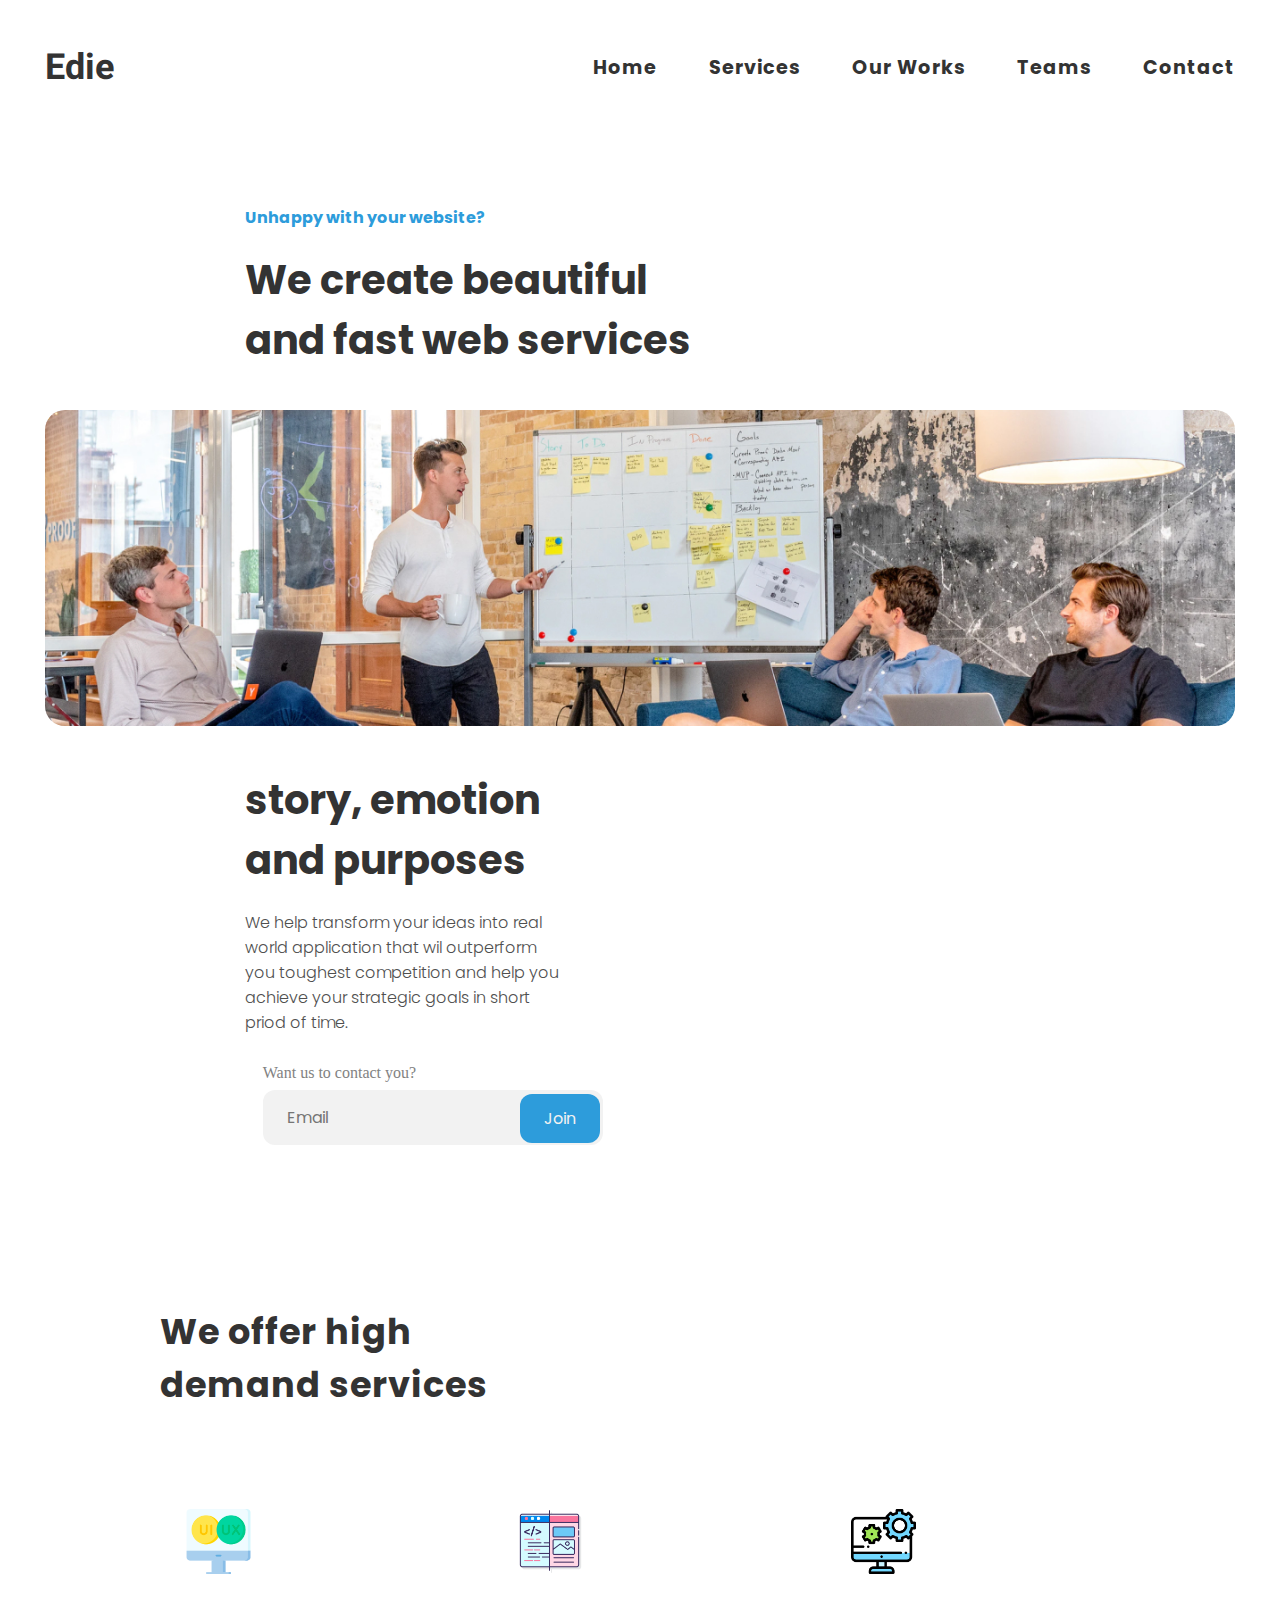
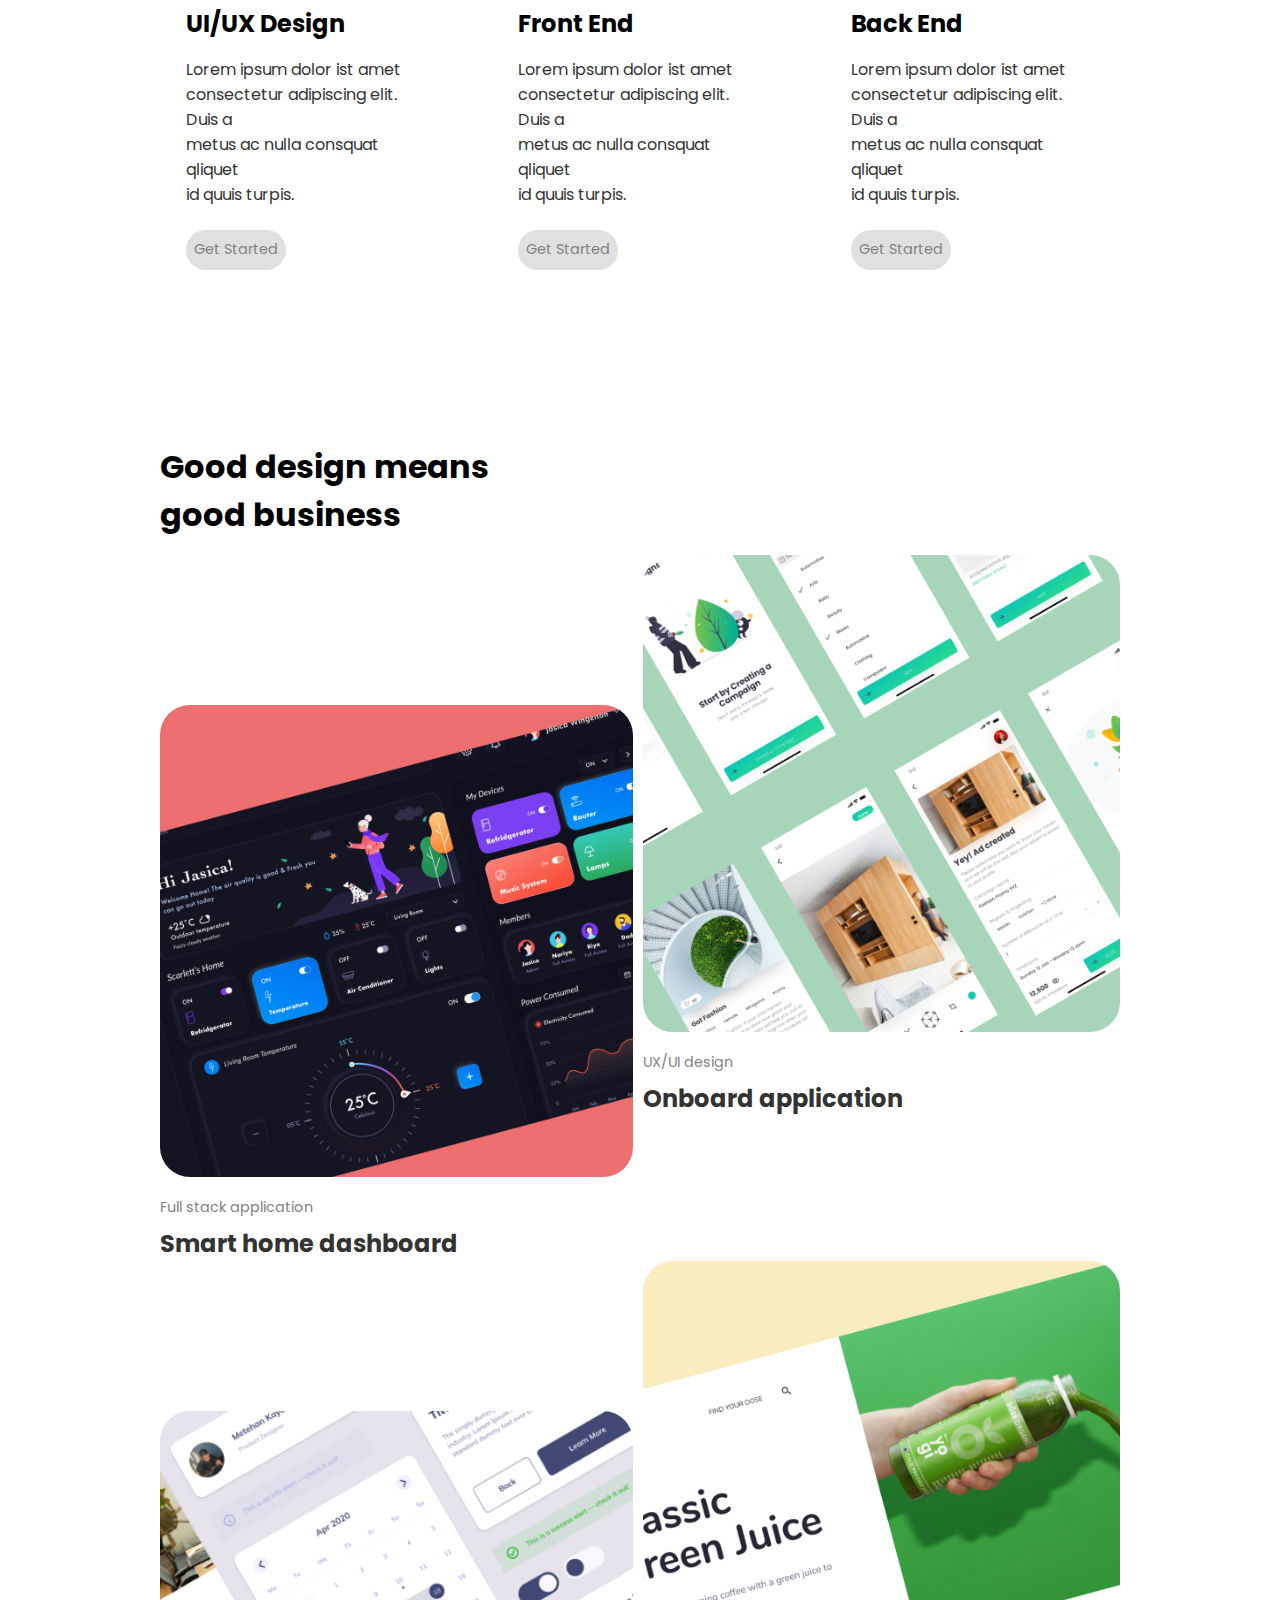
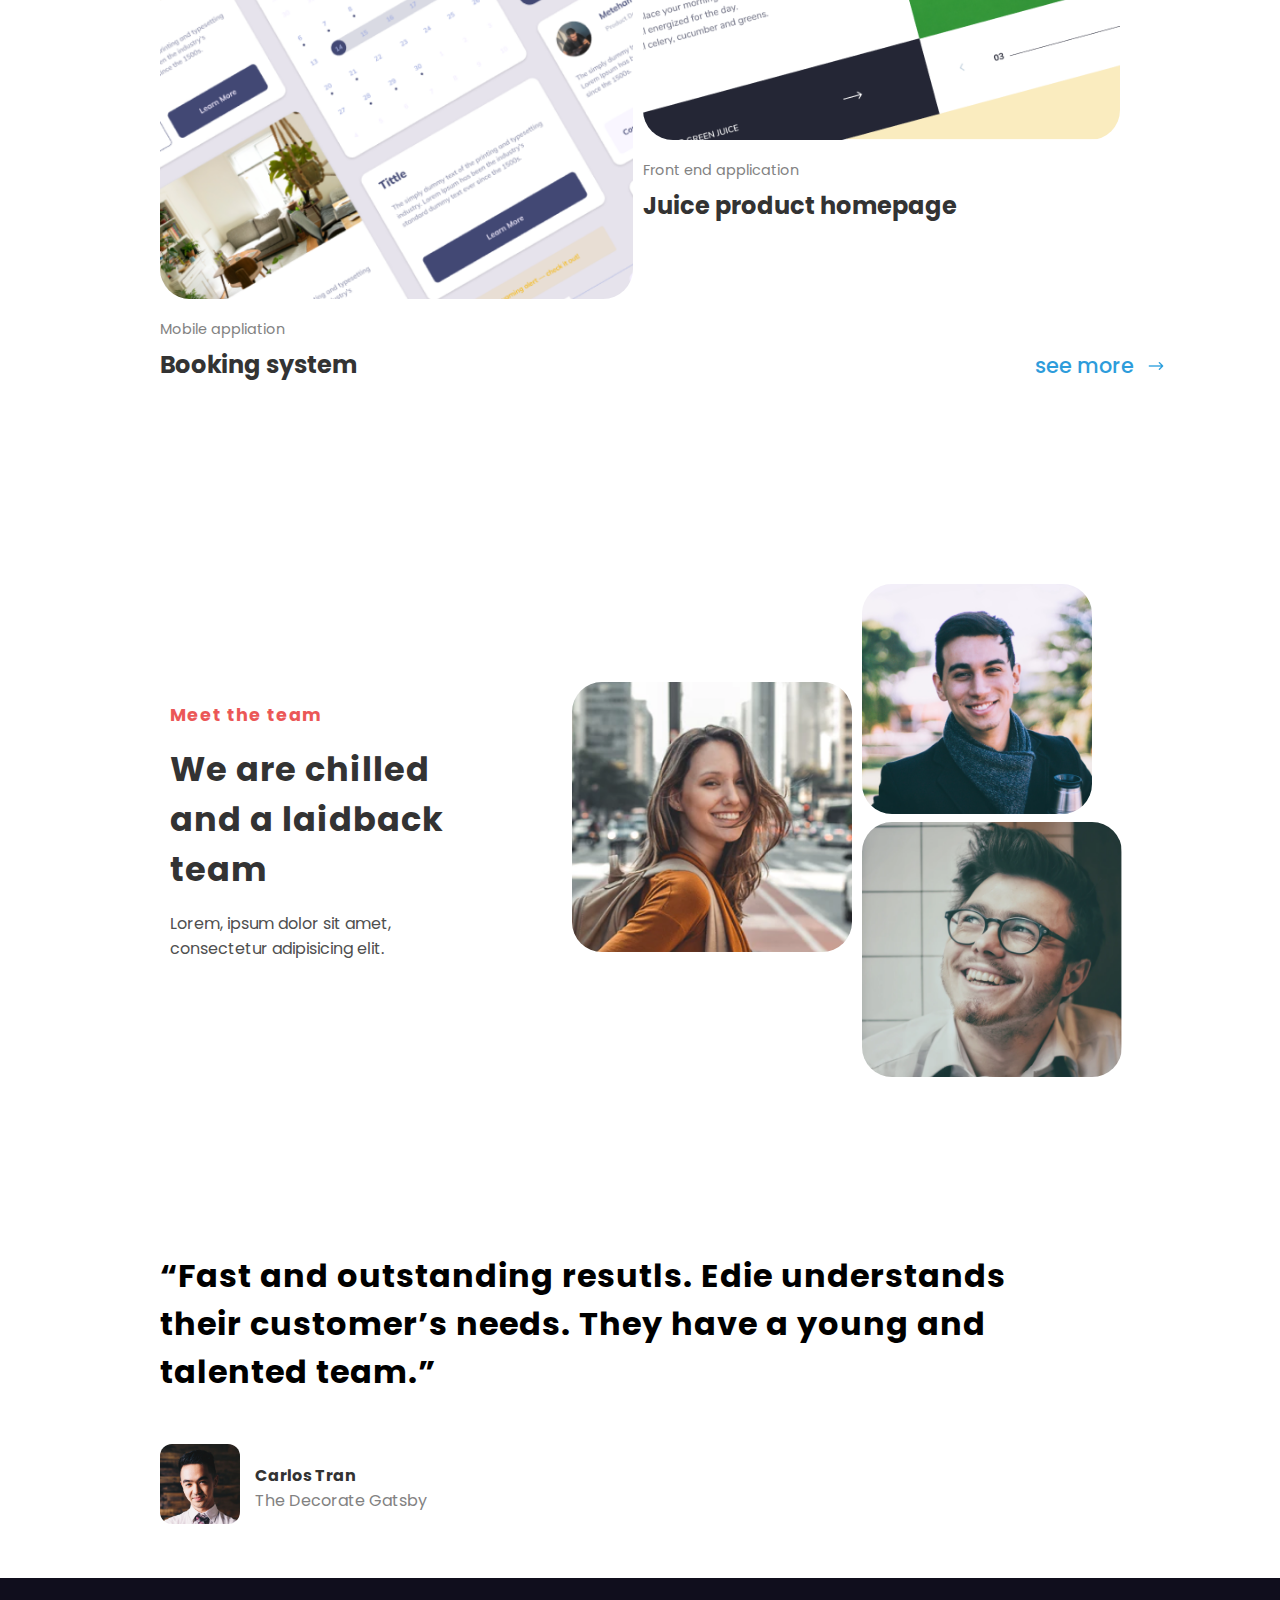
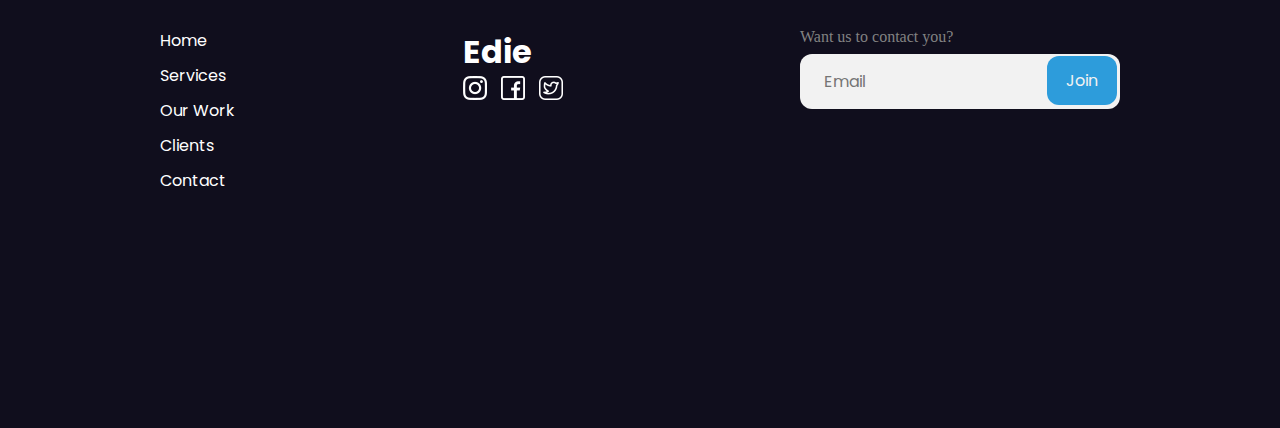
<file: index.html>
<!DOCTYPE html>
<html lang="en">

<head>
    <meta charset="UTF-8" />
    <meta http-equiv="X-UA-Compatible" content="IE=edge" />
    <meta name="viewport" content="width=device-width, initial-scale=1.0" />
    <link rel="stylesheet" href="/css/style.css" />
    <title>Edie</title>
</head>

<body>
    <div class="header" id="home">
        <!------------ header ------------>
        <!-- nav -->
        <div class="nav">
            <div class="nav__logo">
                <h2><a href="index.html">Edie</a></h2>
            </div>
            <ul class="nav__items">
                <li><a href="index.html">Home</a></li>
                <li><a href="#services">Services</a></li>
                <li><a href="#ourworks">Our Works</a></li>
                <li><a href="#clients">Teams</a></li>
                <li><a href="#contact">Contact</a></li>
            </ul>
        </div>
        <!------------ nav ------------>
        <div class="hero">
            <!------------ hero ------------>
            <div class="hero__top-text align-left">
                <p>Unhappy with your website?</p>
                <h1>We create beautiful <br />and fast web services</h1>
            </div>
            <div class="hero__img">
                <img src="/assets/image/heroImage.jpg" alt="" />
            </div>
            <div class="hero__bottom-text align-left">
                <h1>story, emotion <br />and purposes</h1>
                <p>
                    We help transform your ideas into real <br />world application that
                    wil outperform <br />
                    you toughest competition and help you <br />achieve your strategic
                    goals in short<br />
                    priod of time.
                </p>
            </div>
            <div class="hero__contact">
                <p>Want us to contact you?</p>
                <input type="text" placeholder="Email" class="email" />
                <button class="btn"><a href="">Join</a></button>
            </div>
        </div>
        <!------------ hero ------------>
    </div>
    <!------------ header ------------>
    <div class="services" id="services">
        <!------------ services ------------>
        <div class="services__title">
            <h1>We offer high<br />demand services</h1>
        </div>

        <div class="services__container">
            <div class="ui-ux transition box">
                <img src="/assets/image/uiux.png" />
                <h2>UI/UX Design</h2>
                <p>
                    Lorem ipsum dolor ist amet <br />consectetur adipiscing elit. Duis
                    a<br />
                    metus ac nulla consquat qliquet<br />
                    id quuis turpis.
                </p>
                <button class="btn"><a href="#">Get Started</a></button>
            </div>
            <div class="front-end transition box">
                <img src="/assets/image/font-end.png" />
                <h2>Front End</h2>
                <p>
                    Lorem ipsum dolor ist amet <br />consectetur adipiscing elit. Duis
                    a<br />
                    metus ac nulla consquat qliquet<br />
                    id quuis turpis.
                </p>
                <button class="btn"><a href="#">Get Started</a></button>
            </div>
            <div class="back-end transition box">
                <img src="/assets/image/back-end.png" />
                <h2>Back End</h2>
                <p>
                    Lorem ipsum dolor ist amet <br />consectetur adipiscing elit. Duis
                    a<br />
                    metus ac nulla consquat qliquet<br />
                    id quuis turpis.
                </p>
                <button class="btn"><a href="#">Get Started</a></button>
            </div>
        </div>
    </div>
    <!------------ services ------------>
    <div class="designs" id="ourworks">
        <!------------ design ------------>
        <div class="designs__title">
            <h1>
                Good design means <br />
                good business
            </h1>
        </div>
        <div class="designs__items grid-container">
            <div class="full-stack grid-item drop">
                <img src="/assets/image/smarthome.jpg" />
                <p class="sub-title">Full stack application</p>
                <h2 class="title">Smart home dashboard</h2>
            </div>
            <div class="ui-ux grid-item">
                <img src="/assets/image/onboard.png" />
                <p class="sub-title">UX/UI design</p>
                <h2 class="title">Onboard application</h2>
            </div>
            <div class="mobile grid-item drop">
                <img src="/assets/image/booking.png" />
                <p class="sub-title">Mobile appliation</p>
                <h2 class="title">Booking system</h2>
            </div>
            <div class="front-end grid-item">
                <img src="/assets/image/juice-product.png" />
                <p class="sub-title">Front end application</p>
                <h2 class="title">Juice product homepage</h2>
            </div>
        </div>
        <div class="more">
            <a href="">see more </a>
            <img src="/assets/image/right-arrows.png" />
        </div>
    </div>
    <!------------ design ------------>
    <div class="team" id="clients">
        <!------------ team ------------>
        <div class="team__intro">
            <h5>Meet the team</h5>
            <h2>We are chilled<br />and a laidback<br />team</h2>
            <p>
                Lorem, ipsum dolor sit amet,<br />
                consectetur adipisicing elit.
            </p>
        </div>
        <div class="team__people">
            <div class="img-1">
                <img src="/assets/image/person1.png" class="person-1" />
            </div>
            <div class="img-2">
                <img src="/assets/image/person2.png" class="person-2" />
            </div>
            <div class="img-3">
                <img src="/assets/image/person3.png" class="person-3" />
            </div>
        </div>
    </div>
    <!------------ team ------------>
    <div class="testimony">
        <section class="container">
            <h1 class="reiview">
                “Fast and outstanding resutls. Edie understands<br />
                their customer’s needs. They have a young and<br />
                talented team.”
            </h1>
            <div class="profile">
                <img src="/assets/image/person4.png" />
                <h5 class="align">Carlos Tran</h5>
                <p class="align">The Decorate Gatsby</p>
            </div>
        </section>
    </div>
    <!-- footer -->
    <footer>
        <div class="flex-container" id="contact">
            <div class="menu">
                <ul>
                    <li><a href="#">Home</a></li>
                    <li><a href="#">Services</a></li>
                    <li><a href="#">Our Work</a></li>
                    <li><a href="#">Clients</a></li>
                    <li><a href="#">Contact</a></li>
                </ul>
            </div>
            <div class="social">
                <div class="logo">
                    <h2><a href="index.html">Edie</a></h2>
                    <div class="social__icons">
                        <a href="https://www.instagram.com/" target="_blank"><img src="/assets/image/instagram.png"
                            class="insta"></a>
                            <a href="https://www.facebook.com/" target="_blank"><img src="/assets/image/facebook.png"
                                class="facebook" /></a>
                        <a href="https://twitter.com/home?lang=en" target="_blank"><img src="/assets/image/twitter.png"
                            class="twitter" /></a>
                        </div>
                    </div>
                </div>
                <div class="contact">
                    <p>Want us to contact you?</p>
                    <input type="text" placeholder="Email" class="email" />
                    <button class="btn"><a href="">Join</a></button>
                </div>
            </div>
        </footer>
        <!-- footer -->
    </body>
    </html>
</file>
<file: css/style.css>
@import url("https://fonts.googleapis.com/css2?family=Heebo:wght@700&family=Poppins&display=swap");
* {
  margin: 0;
  padding: 0;
  box-sizing: border-box;
  text-decoration: none;
  list-style: none;
}

html {
  scroll-behavior: smooth;
}

.header {
  width: 100%;
}
.header .nav {
  width: 93%;
  height: 15vh;
  margin: 0 auto;
  display: flex;
  justify-content: space-between;
  align-items: center;
}
.header .nav__logo {
  font-family: "Heebo", sans-serif;
  font-size: 1.5rem;
  color: #333333;
  cursor: pointer;
}
.header .nav__logo a {
  color: #333333;
}
.header .nav__items {
  display: flex;
  justify-content: space-between;
  gap: 3.2em;
}
.header .nav__items li a {
  color: #333333;
  font-family: "Poppins";
  font-weight: bold;
  font-size: 1.2rem;
  letter-spacing: 1px;
  cursor: pointer;
}

.hero {
  width: 93%;
  margin: 50px auto;
}
.hero__top-text p {
  font-family: "Poppins", sans-serif;
  font-size: 1rem;
  color: #2d9cdb;
  font-weight: bold;
  margin: 20px 0;
}
.hero__top-text h1 {
  font-family: "Poppins", sans-serif;
  font-size: 2.5rem;
  color: #333333;
  margin: 20px 0;
}
.hero__img img {
  width: 100%;
  border-radius: 20px;
  margin: 20px 0;
}
.hero__bottom-text h1 {
  font-family: "Poppins", sans-serif;
  color: #333333;
  font-size: 2.5rem;
  margin: 20px 0;
}
.hero__bottom-text p {
  color: #4f4f4f;
  font-family: "Poppins";
  font-size: 1rem;
  font-weight: 300;
  margin: 20px 0;
}
.hero .align-left {
  position: relative;
  display: inline-block;
  left: 200px;
}
.hero__contact {
  position: relative;
  display: inline-block;
  top: 95px;
  left: -100px;
}
.hero__contact p {
  color: #828282;
  font-size: 1rem;
}
.hero__contact input {
  margin-top: 0.5em;
  width: 340px;
  height: 55px;
  background: #f2f2f2;
  border-radius: 12px;
  border: none;
  padding: 0 5.5em 0 1.5em;
  font-size: 1rem;
  font-family: "Poppins", sans-serif;
  color: #4f4f4f;
  outline: none;
}
.hero__contact .btn {
  position: absolute;
  width: 80px;
  height: 49px;
  border-radius: 12px;
  border: none;
  background: #2d9cdb;
  color: #f2f2f2;
  font-family: "Poppins", sans-serif;
  font-size: 1rem;
  top: 29.5px;
  right: 3px;
}
.hero__contact .btn a:visited {
  color: #f2f2f2;
}

.services {
  margin-top: 250px;
  width: 100%;
}
.services h1 {
  font-family: "Poppins", sans-serif;
  color: #333333;
  font-size: 2.2rem;
  margin-bottom: 70px;
  letter-spacing: 1px;
}
.services__title {
  width: 75%;
  margin: 0 auto;
}
.services__container {
  width: 80%;
  display: flex;
  margin: 0 auto;
  justify-content: space-evenly;
}
.services__container img {
  width: 65px;
  height: 65px;
  margin: 0.7em 0;
}
.services__container .ui-ux,
.services__container .front-end,
.services__container .back-end {
  width: 30%;
  padding: 1em 2em 2em;
}
.services__container .ui-ux h2,
.services__container .front-end h2,
.services__container .back-end h2 {
  font-family: "Poppins", sans-serif;
  font-size: 1.5rem;
  font-weight: 700;
  color: black;
  margin: 0.7em 0;
}
.services__container .ui-ux p,
.services__container .front-end p,
.services__container .back-end p {
  font-family: "Poppins", sans-serif;
  font-size: 1rem;
  color: #333333;
  margin: 0.7em 0;
}
.services__container .ui-ux .btn,
.services__container .front-end .btn,
.services__container .back-end .btn {
  margin: 0.7rem 0;
  width: 100px;
  height: 40px;
  border-radius: 30px;
  border: none;
  color: #828282;
  background: #E0E0E0;
  font-family: "Poppins", sans-serif;
  font-size: 0.9rem;
}
.services__container .ui-ux .btn a,
.services__container .front-end .btn a,
.services__container .back-end .btn a {
  color: #828282;
  font-size: bold;
}
.services__container .transition:hover {
  border-radius: 12px;
  box-shadow: 0 0 20px rgba(91, 91, 91, 0.1);
  background: white;
  transform: translateY(-10px);
  transition-duration: 0.7s;
  cursor: pointer;
}
.services__container .transition:hover .btn {
  background: #2D9CDB;
}
.services__container .transition:hover .btn a {
  color: white;
}

.designs {
  margin: 130px 0;
  width: 100%;
}
.designs__title {
  font-family: "Poppins", sans-serif;
  width: 75%;
  margin: 0 auto;
}
.designs__items {
  width: 75%;
  margin: 0 auto;
}
.designs .grid-container {
  display: grid;
  grid-template-columns: auto auto;
  justify-items: center;
  -moz-column-gap: 10px;
       column-gap: 10px;
}
.designs .grid-container .grid-item {
  width: 100%;
  margin: 1em auto 8.1em auto;
}
.designs .grid-container .grid-item img {
  width: 100%;
  border-radius: 30px;
}
.designs .grid-container .grid-item p {
  margin-top: 1rem;
  font-family: "Poppins", sans-serif;
  font-size: 0.9rem;
  color: #828282;
}
.designs .grid-container .grid-item h2 {
  margin-top: 0.3em;
  font-family: "Poppins", sans-serif;
  color: #333333;
}
.designs .grid-container .drop {
  position: relative;
  top: 150px;
}
.designs .more {
  display: inline-block;
  position: relative;
  left: 1035px;
  top: -11px;
}
.designs .more a {
  font-family: "Poppins", sans-serif;
  color: #2d9cdb;
  font-size: 1.3rem;
  font-weight: 500;
}
.designs .more img {
  position: absolute;
  top: 7.5px;
  right: -30px;
}

.team {
  width: 100%;
  display: flex;
  justify-content: space-evenly;
  height: 40vh;
  margin: 250px 0;
  align-items: center;
  gap: 3px;
}
.team__intro {
  width: 25%;
}
.team__intro h5 {
  font-family: "Poppins", sans-serif;
  color: #EB5757;
  font-size: 1.1rem;
  margin-top: 1em;
  letter-spacing: 1px;
}
.team__intro h2 {
  color: #333333;
  font-family: "Poppins", sans-serif;
  font-size: 2.1rem;
  letter-spacing: 1px;
  margin-top: 0.5em;
}
.team__intro p {
  font-family: "Poppins", sans-serif;
  color: #4F4F4F;
  font-size: 1rem;
  margin-top: 1em;
}
.team__people {
  width: 35%;
  position: relative;
}
.team__people img {
  position: absolute;
}
.team__people .person-1 {
  width: 230px;
  height: 230px;
  border-radius: 30px;
  bottom: 8px;
  left: 200px;
}
.team__people .person-2 {
  width: 260px;
  height: 255px;
  border-radius: 30px;
  left: 200px;
}
.team__people .person-3 {
  width: 280px;
  height: 270px;
  border-radius: 30px;
  left: -90px;
  top: -140px;
}

.testimony {
  width: 100%;
}
.testimony .container {
  width: 75%;
  margin-left: 12.5%;
}
.testimony .container h1 {
  font-family: "Poppins", sans-serif;
  font-size: 2rem;
  letter-spacing: 1px;
  margin: 1.5em 0;
}
.testimony .container .profile img {
  width: 80px;
  border-radius: 12px;
}
.testimony .container .profile h5 {
  font-family: "Poppins", sans-serif;
  font-size: 1rem;
  color: #333333;
}
.testimony .container .profile p {
  font-family: "Poppins", sans-serif;
  color: #828282;
}
.testimony .container .profile .align {
  position: relative;
  left: 95px;
  bottom: 65px;
}

footer {
  width: 100%;
  height: 50vh;
  background: #100E1D;
  padding: 50px 0;
}
footer .flex-container {
  width: 75%;
  display: flex;
  justify-content: space-between;
  margin: 0 auto;
  align-items: flex-start;
}
footer .flex-container .menu ul {
  display: flex;
  flex-direction: column;
  gap: 10px;
}
footer .flex-container .menu ul li a {
  font-family: "Poppins", sans-serif;
  font-size: 1rem;
  color: white;
}
footer .flex-container .social .logo h2 {
  font-family: "Poppins", sans-serif;
  font-size: 2rem;
}
footer .flex-container .social .logo h2 a {
  color: white;
}
footer .flex-container .social .logo .social__icons img {
  margin-right: 10px;
}
footer .flex-container .contact {
  position: relative;
}
footer .flex-container .contact p {
  color: #828282;
  font-size: 1rem;
}
footer .flex-container .contact input {
  margin-top: 0.5em;
  width: 320px;
  height: 55px;
  background: #f2f2f2;
  border-radius: 12px;
  border: none;
  padding: 0 5.5em 0 1.5em;
  font-size: 1rem;
  font-family: "Poppins", sans-serif;
  color: #4f4f4f;
  outline: none;
}
footer .flex-container .contact .btn {
  position: absolute;
  width: 70px;
  height: 49px;
  border-radius: 12px;
  border: none;
  background: #2d9cdb;
  color: #f2f2f2;
  font-family: "Poppins", sans-serif;
  font-size: 1rem;
  top: 28px;
  right: 3.1px;
}
footer .flex-container .contact .btn a:visited {
  color: #f2f2f2;
}

@media (max-width: 450px) {
  .header .nav__logo {
    font-size: 1rem;
  }
  .header .nav__items li a {
    display: none;
  }
  .header .hero {
    margin: 25px;
  }
  .header .hero__top-text p {
    font-size: 0.7rem;
  }
  .header .hero__top-text h1 {
    font-size: 1.5rem;
  }
  .header .hero .align-left {
    left: 30px;
  }
  .header .hero__img img {
    height: 125px;
  }
  .header .hero__bottom-text h1 {
    font-size: 1.5rem;
  }
  .header .hero__bottom-text p {
    font-size: 0.8rem;
  }
  .header .hero__contact {
    left: 30px;
    top: 10px;
  }
  .header .hero__contact input {
    width: 250px;
  }
  .services {
    margin-top: 130px;
  }
  .services__title {
    width: 80%;
  }
  .services__title h1 {
    font-size: 1.8rem;
  }
  .services__container {
    flex-direction: column;
    gap: 15px;
  }
  .services__container .ui-ux, .services__container .front-end, .services__container .back-end {
    width: 40%;
  }
  .services .box {
    width: 100%;
  }
  .services .box h2 {
    font-size: 2rem;
    font-weight: bold;
  }
  .services .box p {
    font-size: 1.1rem;
  }
  .designs {
    margin-bottom: -40em;
  }
  .designs__title {
    width: 80%;
  }
  .designs__items {
    width: 95%;
  }
  .designs .grid-container {
    display: flex;
    flex-direction: column;
    justify-content: center;
    margin: 0;
    width: 100%;
    gap: 5vh;
  }
  .designs .grid-container .grid-item {
    width: 95%;
  }
  .designs .grid-container .grid-item img {
    width: 100%;
  }
  .designs .grid-container .grid-item p {
    margin: 0.3em 0;
    font-size: 0.9rem;
  }
  .designs .grid-container .grid-item h2 {
    margin: 0.1em 0;
    font-size: 1.5rem;
  }
  .designs .grid-container .grid-item .drop {
    top: -150px;
  }
  .designs .grid-container .mobile {
    position: relative;
    top: -150px;
  }
  .designs .grid-container .front-end {
    position: relative;
    top: -290px;
  }
  .designs .more {
    left: 10px;
    top: -390px;
  }
  .team {
    width: 100%;
    margin-bottom: 200px;
    flex-direction: column;
  }
  .team__intro {
    width: 80%;
  }
  .team__intro h2 {
    font-size: 1.5rem;
  }
  .team__people {
    width: 100%;
    top: 190px;
    display: flex;
    justify-content: center;
  }
  .team__people .person-1 {
    min-width: 80px;
    width: 35vw;
    height: auto;
    left: 210px;
  }
  .team__people .person-2 {
    min-width: 85px;
    width: 40vw;
    height: auto;
    left: 210px;
  }
  .team__people .person-3 {
    min-width: 100px;
    width: 45vw;
    height: auto;
    top: -80px;
    left: 10px;
  }
  .testimony {
    margin: 400px 0 0 0;
    width: 100%;
  }
  .testimony .container {
    width: 85%;
    margin-left: 13px;
  }
  .testimony .container h1 {
    font-size: 1.5rem;
  }
  footer {
    display: inline-block;
    height: 80vh;
  }
  footer .flex-container {
    flex-direction: column;
    gap: 30px;
    margin-left: 30px;
  }
  footer .contact input {
    width: 20%;
  }
  body {
    overflow-x: hidden;
  }
}/*# sourceMappingURL=style.css.map */
</file>
